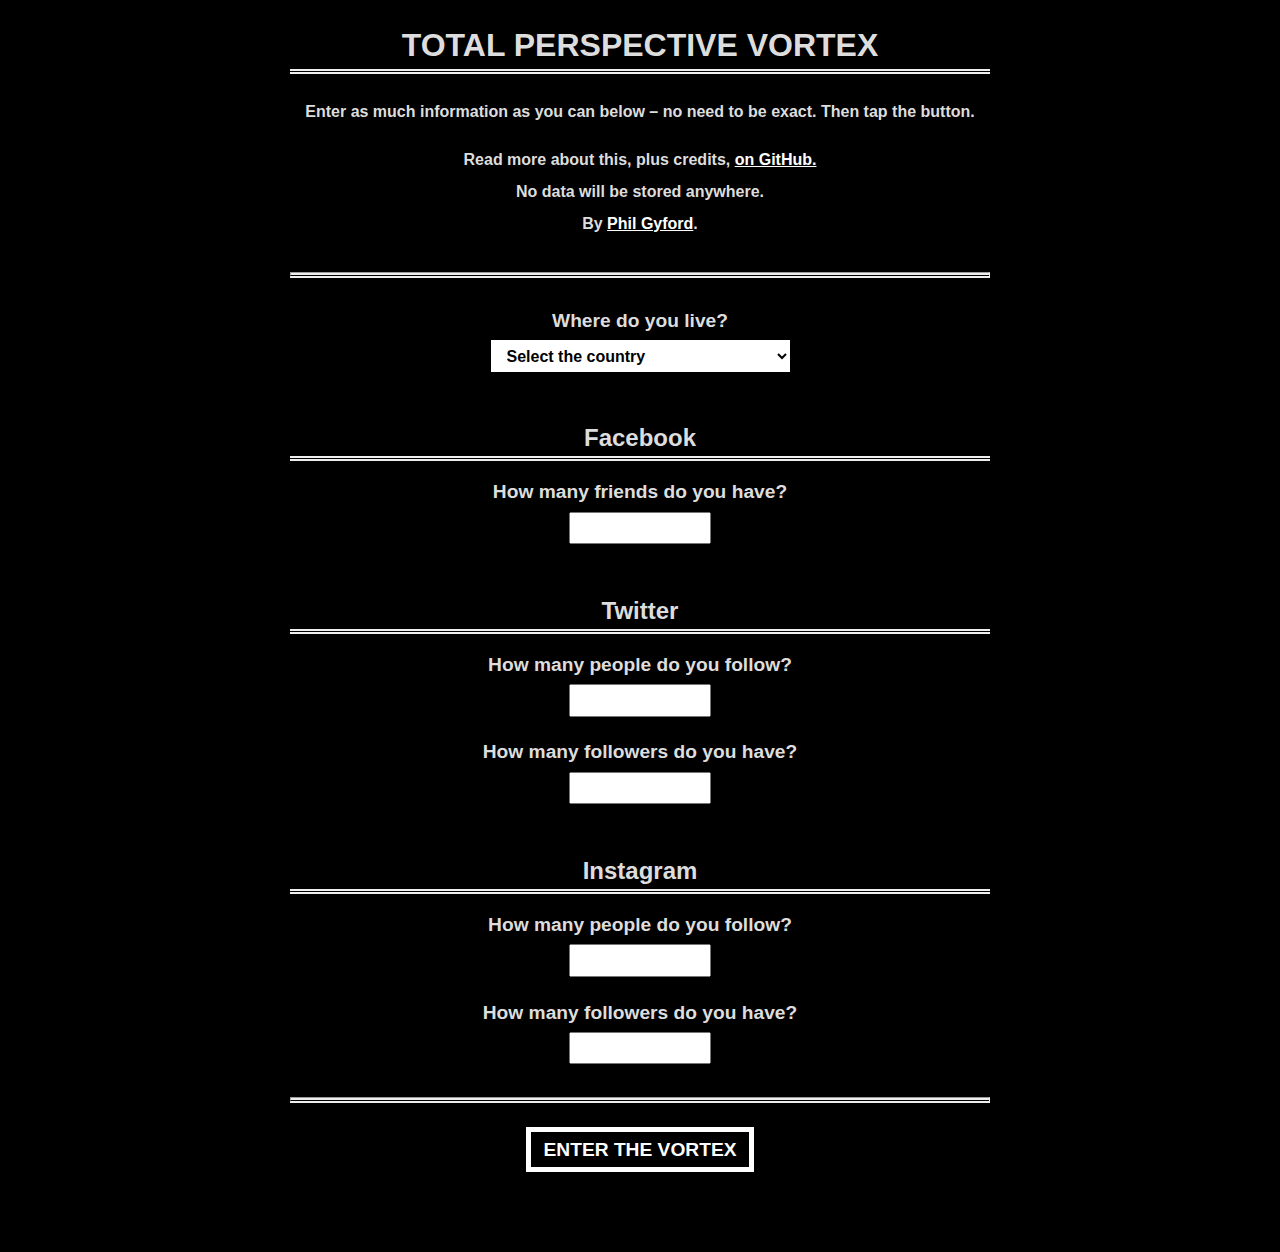
<file: index.html>
<!DOCTYPE html>
<html lang="en" class="no-js">
<head>
  <meta charset="UTF-8">
  <meta name="viewport" content="width=device-width, initial-scale=1.0">
  <meta http-equiv="X-UA-Compatible" content="ie=edge">
  <title>Total Perspective Vortex: Preparation</title>

  <script>
    document.documentElement.className = document.documentElement.className.replace(/\bno-js\b/g, '') + ' js ';
  </script>

  <link rel="stylesheet" href="css/global.css">
</head>
<body>

  <main class="container">
    <h1 class="page-title">Total Perspective Vortex</h1>

    <form action="vortex/" method="get">

      <p>Enter as much information as you can below – no need to be exact. <span class="u-nobr">Then tap the button.</span></p>

      <p>Read more about this, plus credits, <a class="u-nobr" href="https://github.com/philgyford/total-perspective-vortex/blob/master/README.md">on GitHub.</a><br>
      No data will be stored anywhere.<br>
      By <a href="https://www.gyford.com/">Phil Gyford</a>. </p>

      <hr>

      <div class="js-only">

        <p>
          <label for="input-country" class="label">Where do you live?</label>
          <select name="country" id="input-country" class="select">
          </select>
        </p>

        <h3 class="subtitle">Facebook</h3>

        <p>
          <label for="input-fb" class="label">How many friends do you have?</label>
          <input type="number" min="0" name="fb" id="input-fb" class="input input--number">
        </p>

        <h3 class="subtitle">Twitter</h3>

        <p>
          <label for="input-twb" class="label">How many people do you follow?</label>
          <input type="number" min="0" name="twb" id="input-twb" class="input input--number">
        </p>

        <p>
          <label for="input-twa" class="label">How many followers do you have?</label>
          <input type="number" min="0" name="twa" id="input-twa" class="input input--number">
        </p>

        <h3 class="subtitle">Instagram</h3>

        <p>
          <label for="input-igb" class="label">How many people do you follow?</label>
          <input type="number" min="0" name="igb" id="input-igb" class="input input--number">
        </p>

        <p>
          <label for="input-iga" class="label">How many followers do you have?</label>
          <input type="number" min="0" name="iga" id="input-iga" class="input input--number">
        </p>

        <hr>

        <button class="button">Enter the vortex</button>
      </div>
    </form>

    <p class="no-js-only">Sorry, this requires JavaScript.</p>

  </main>

  <script src="js/d3.min.js"></script>
  <script src="js/tpv.form.js"></script>

  <script>
    // Populate the countries select field.
    d3.csv('data/countries.csv').then(function(data) {

      data.unshift(
        {code:'', name:'Select the country', population: 0}
      );

      d3.select('#input-country')
        .selectAll('option')
          .data(data)
          .enter()
        .append('option')
          .attr('value', function(d) {
            return d['code'];
          })
          .text(function(d) {
            return d['name'];
          });
    });
  </script>

</body>
</html>
</file>
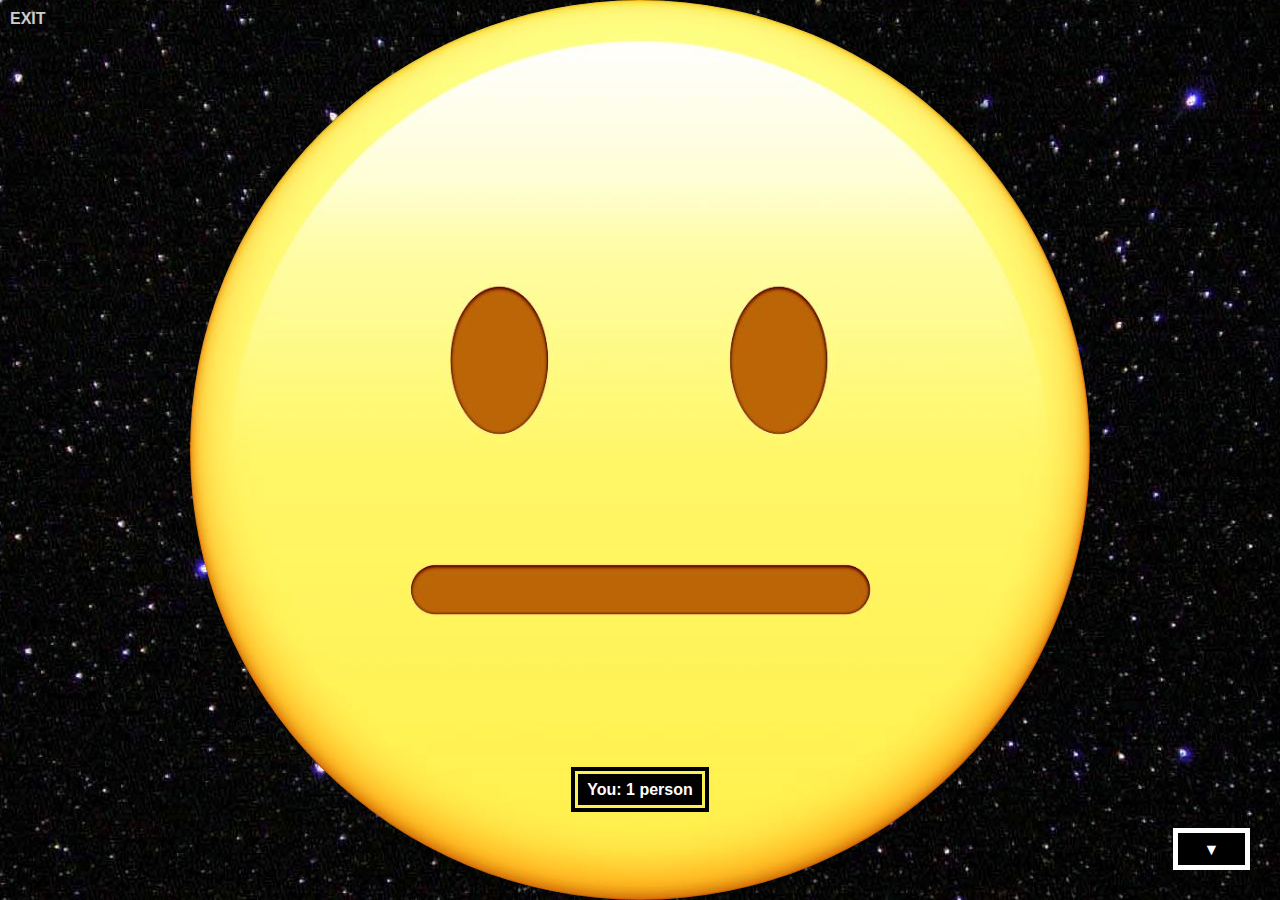
<file: vortex/index.html>
<!DOCTYPE html>
<html lang="en" class="no-js">
<head>
  <meta charset="UTF-8">
  <meta name="viewport" content="width=device-width, initial-scale=1.0">
  <meta http-equiv="X-UA-Compatible" content="ie=edge">
  <title>Total Perspective Vortex</title>

  <script>
    document.documentElement.className = document.documentElement.className.replace(/\bno-js\b/g, '') + ' js ';
  </script>

  <link rel="stylesheet" href="../css/vortex.css">
</head>
<body>
  <a class="exitlink" href="../">Exit</a>

  <div class="js-only">
    <div class="nextprev-wrapper">
      <a href="#" class="js-prev js-control nextprev nextprev-prev text is-disabled" title="Zoom in">▲</a>
      <a href="#" class="js-next js-control nextprev nextprev-next text" title="Zoom out">▼</a>
    </div>

    <div class="label-wrapper">
      <span class="js-label js-control label text"></span>
    </div>

    <div class="js-container container">
    </div>
  </div>

  <div class="no-js-only">Sorry, this requires JavaScript.</div>

  <script src="../js/d3.min.js"></script>
  <script src="../js/d3-selection-multi.min.js"></script>
  <script src="../js/tpv.controller.js"></script>
  <script src="../js/tpv.vortex.js"></script>

  <script>
    tpv.controller();
  </script>

</body>
</html>
</file>
<file: css/global.css>
body {
  background: #000;
  color: #ddd;
  font-family: Helvetica, Arial, sans-serif;
  line-height: 1.5;
  font-weight: bold;
}

.js .no-js-only {
  display: none;
}
.no-js .js-only {
  display: none;
}
a,
a:visited {
  color: #fff;
  text-decoration: unerline;
}

.container {
  max-width: 700px;
  margin: 0 auto 5rem auto;
  text-align: center;
}

.page-title {
  text-transform: uppercase;
  font-size: 2rem;
  border-bottom: 5px double #eee;
}

.u-nobr {
  white-space: nowrap;
}
p {
  margin: 0 0 1em 0;
}

hr {
  border-bottom: 5px double #eee;
  margin: 2em 0 1.5em 0;
}

.subtitle {
  font-size: 1.5rem;
  border-bottom: 5px double #eee;
  margin: 2em 0 0.5em 0;
}
.label {
  display: block;
  font-size: 1.2rem;
}

form p {
  line-height: 2;
}

.select,
.input {
  font-size: 1.2rem;
  padding: 0.2rem 0.3rem;
  font-weight: bold;
  font-family: Helvetica, Arial, sans-serif;
  border-radius: none;
}
.select {
  font-family: inherit;
  font-size: inherit;
  line-height: inherit;
  display: block;
  padding: 0.375rem 0.75rem;
  margin: 0 auto;
  color: #000;
  background-color: #fff;
  background-clip: padding-box;
  border: none;
  border-radius: 0;
  height: 2rem;
}

.input--number {
  width: 8rem;
}


.button {
  padding: 0.4rem 0.8rem;
  background: #000;
  color: #fff;
  font-size: 1.2rem;
  font-weight: bold;
  font-family: Helvetica, Arial, sans-serif;
  text-transform: uppercase;
  border: 5px solid #fff;

}
.button:hover {
  background: #fff;
  color: #000;
  border-color: #000;
  border-style: double;
  cursor: pointer;
}
</file>
<file: css/vortex.css>
body {
  padding: 0;
  margin: 0;
  font-family: Helvetica, Arial, sans-serif;
  font-weight: bold;
  background: #000 url(img/iss006e40544.jpg) 50% 50% repeat;
}

.js .no-js-only {
  display: none;
}
.no-js .no-js-only {
  margin: 6em;
  text-align: center;
  color: #ddd;
}
.no-js .js-only {
  display: none;
}


.container {
  width: 100vw;
  height: 100vh;
}
.svg {
  display: block;
}

.exitlink {
  position: absolute;
  top: 10px;
  left: 10px;
  color: #ccc;
  text-decoration: none;
  text-transform: uppercase;
  z-index: 10;
}
.exitlink:hover {
  color: #fff;
  text-decoration: underline;
}

.label-wrapper {
  position: absolute;
  bottom: 80px;
  left: 0;
  width: 100%;
  text-align: center;
  opacity: 1;
  padding: 0.3em 0;
}
.label {
  border: 10px double #fff;
  display: inline-block;
}

.text {
  background: #000;
  color: #fff;
  padding: 0.4em 0.6em;
}

.nextprev-wrapper {
  position: absolute;
  right: 30px;
  bottom: 30px;
  z-index: 10;
}
.nextprev {
  position: absolute;
  right: 0;
  bottom: 0;
  border: 5px solid #fff;
  width: 3em;
  text-align: center;
  text-decoration: none;
  text-transform: uppercase;
  padding-top: 0.45em;
}
.nextprev:hover {
  background: #fff;
  color: #000;
  border-color: #000;
  border-style: double;
}
.nextprev-next {
}
.nextprev-prev {
  bottom: 60px;
}
.is-disabled {
  cursor: default;
  visibility: hidden;
}

@media(max-width: 700px) {
  .label-wrapper {
    bottom: 160px;
  }

  .nextprev-wrapper {
    width: 100%;
    right: 0;
  }
  .nextprev {
    position: relative;
    display: block;
    margin: 0 auto;
    bottom: 0;
  }
  .nextprev-prev {
    margin-bottom: 15px;
  }

}
</file>
